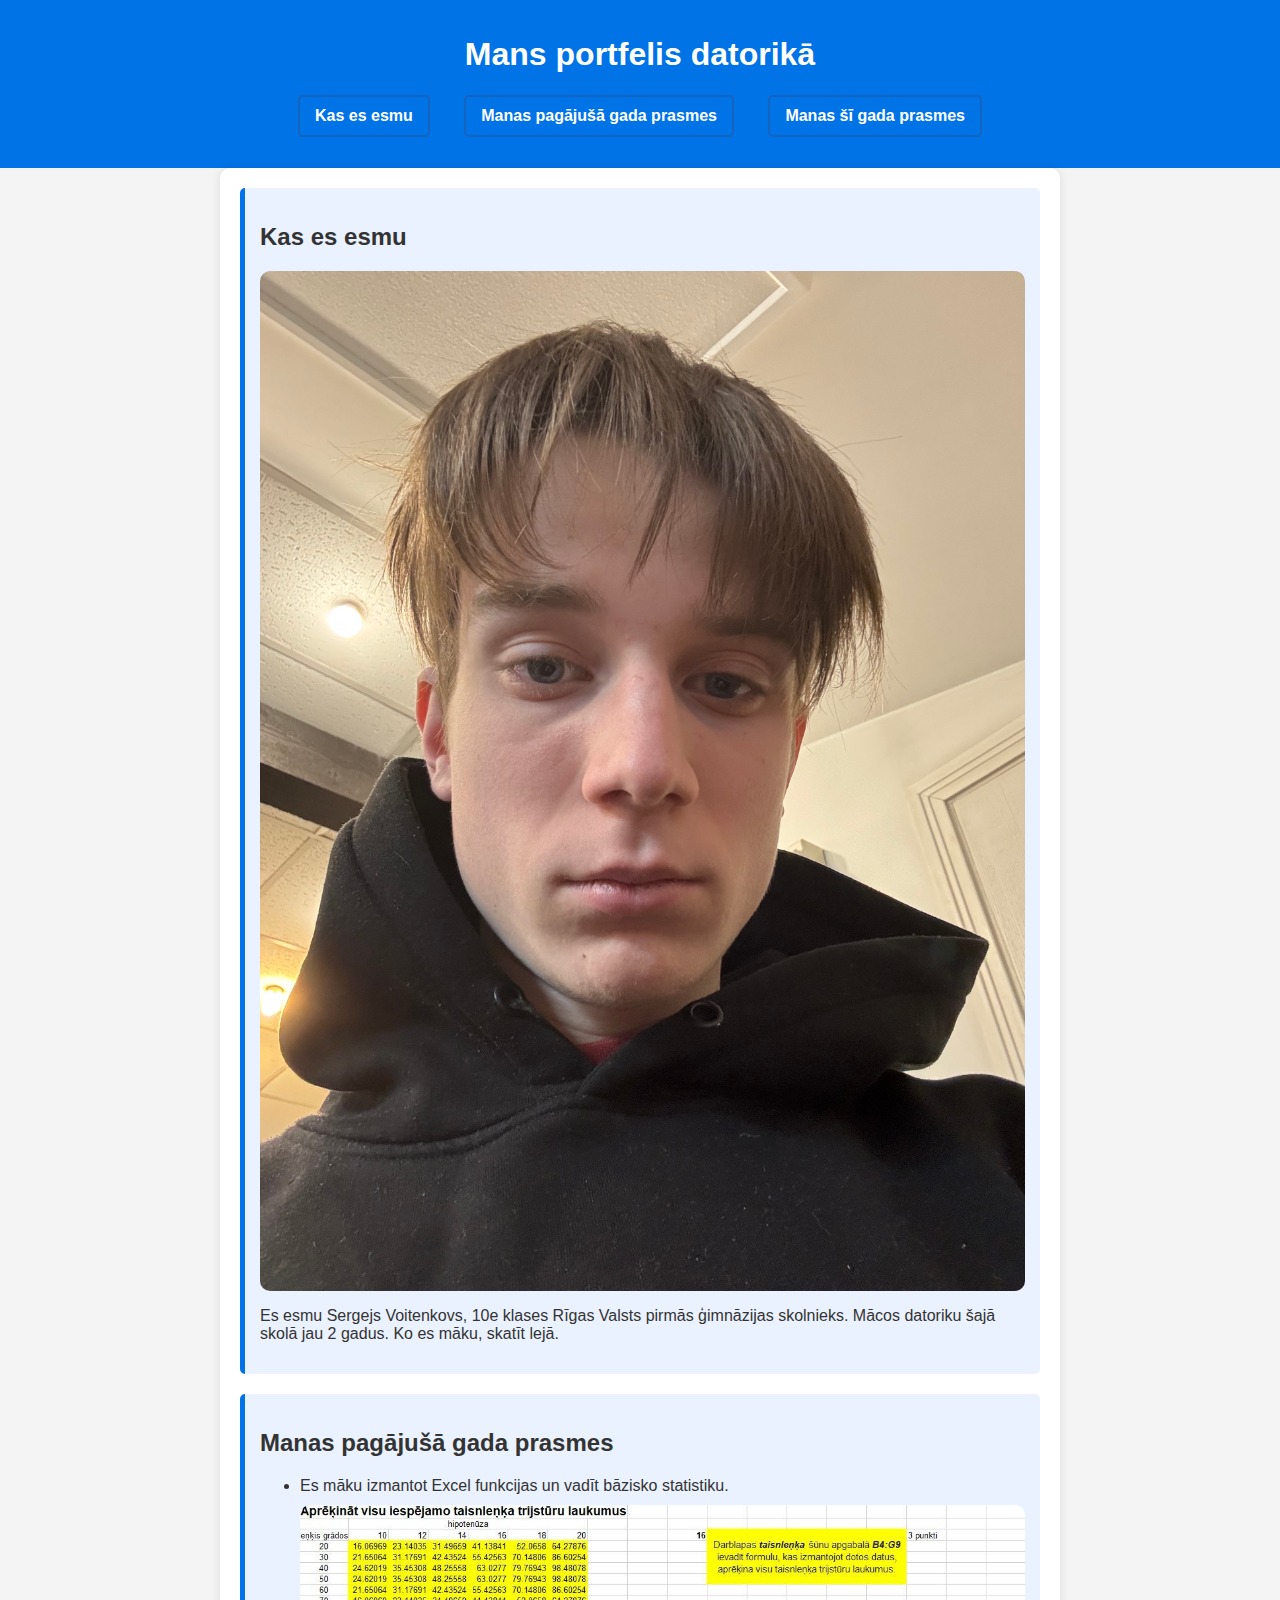
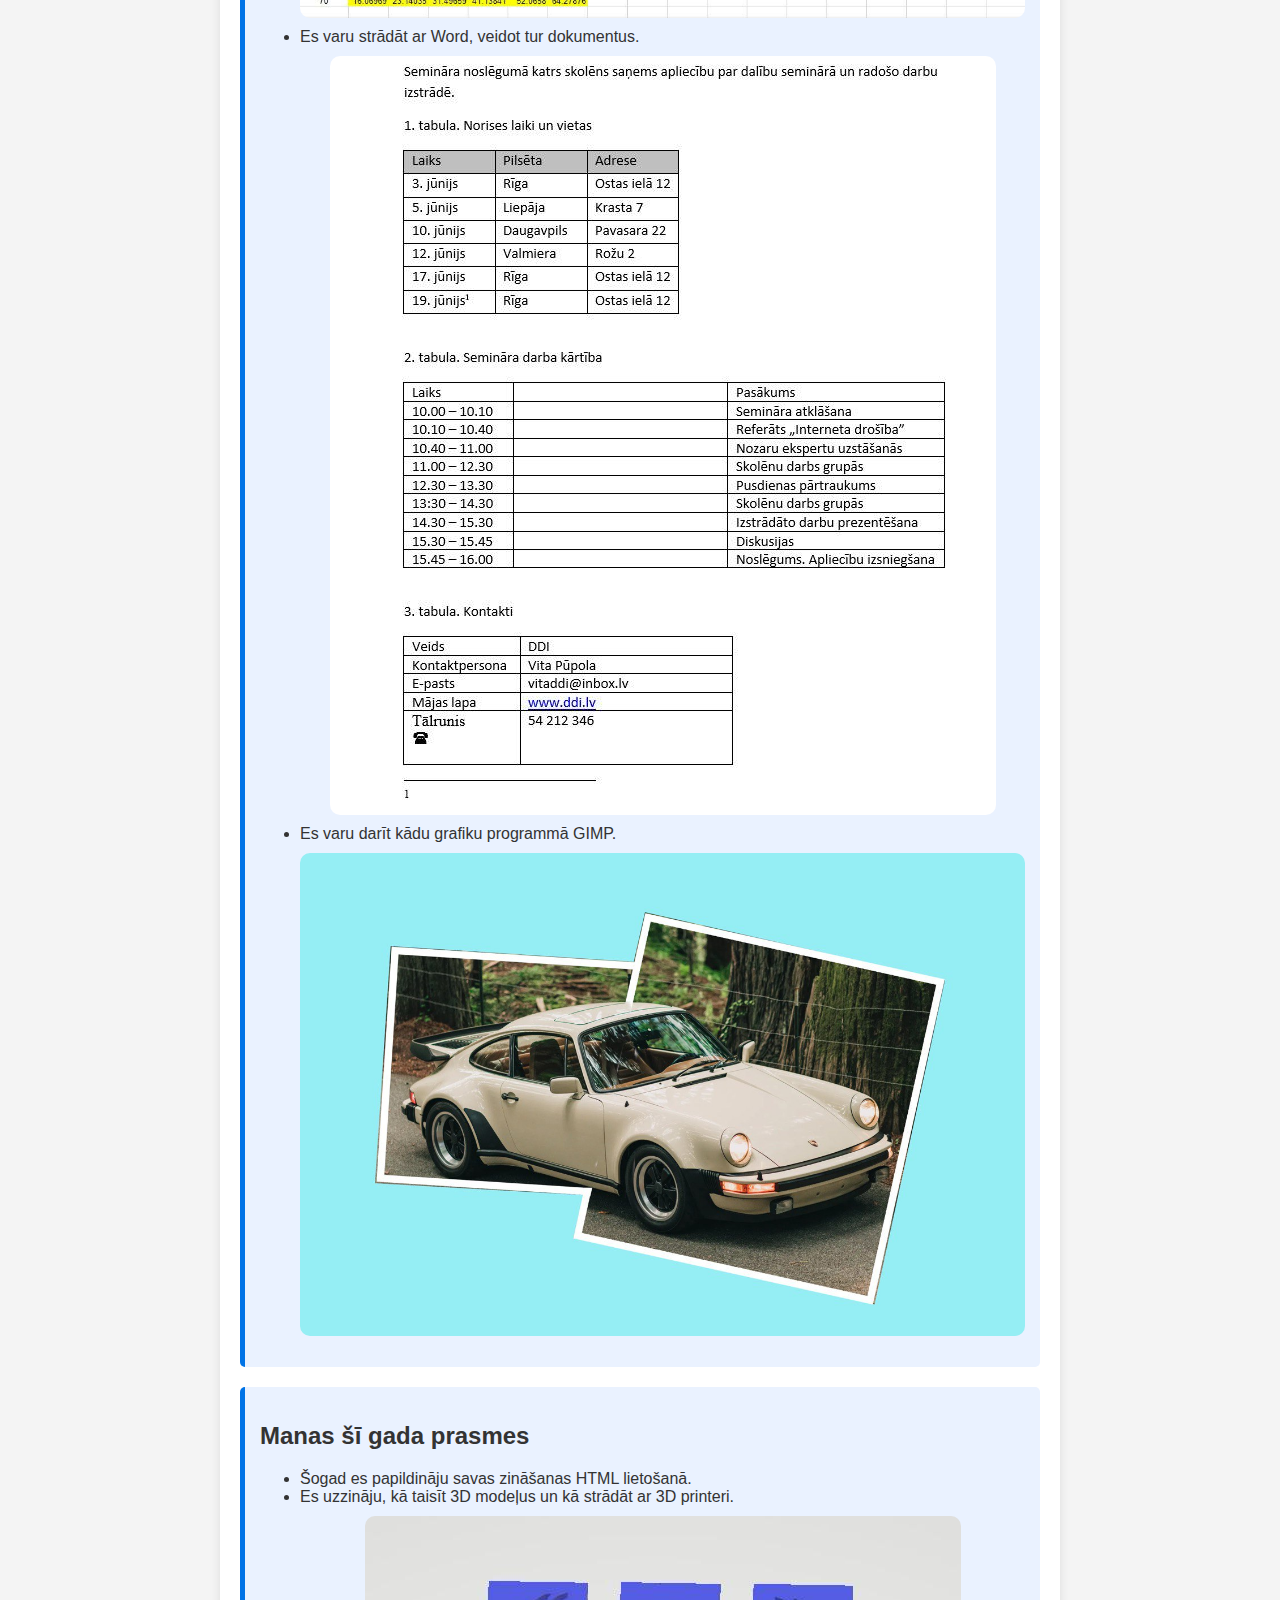
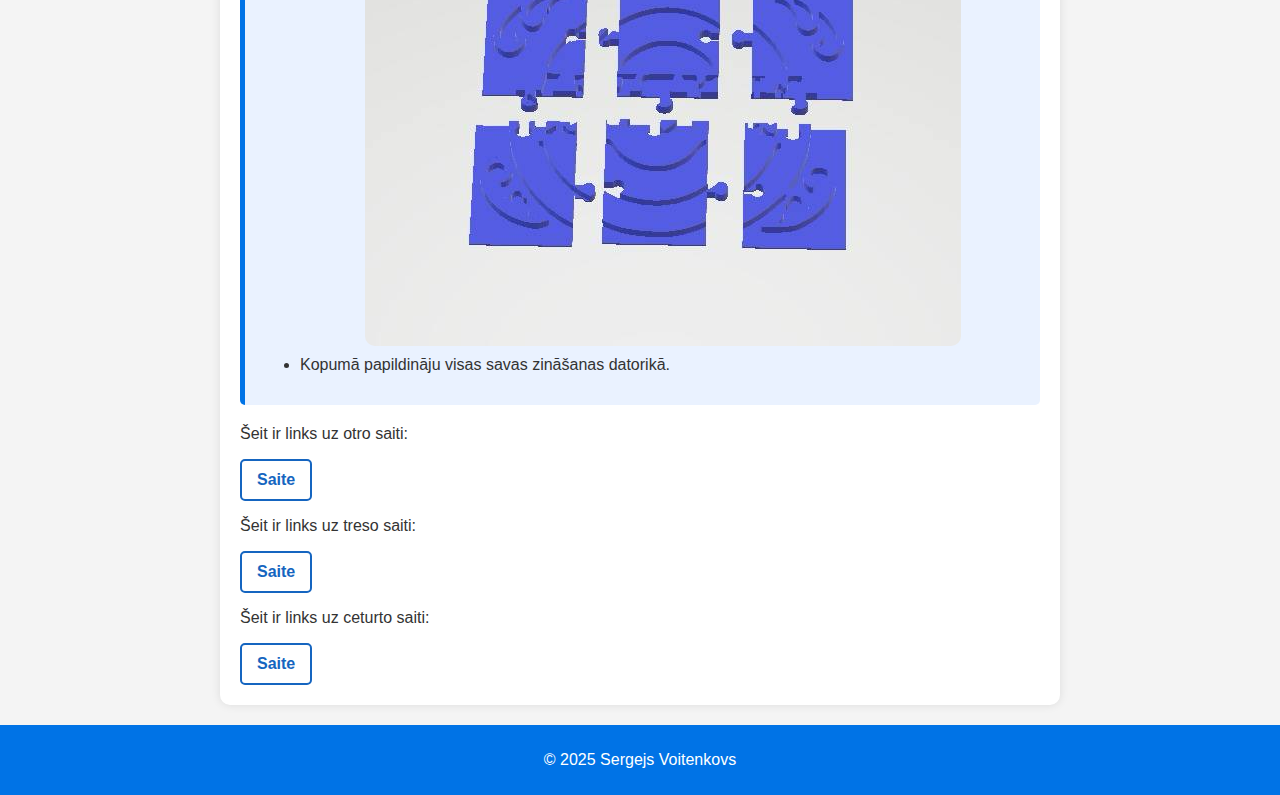
<file: index.html>
<!DOCTYPE html>
<!--
Click nbfs://nbhost/SystemFileSystem/Templates/Licenses/license-default.txt to change this license
Click nbfs://nbhost/SystemFileSystem/Templates/Other/html.html to edit this template
-->
<!DOCTYPE html>
<html lang="lv">
<head>
    <meta charset="UTF-8">
    <meta name="viewport" content="width=device-width, initial-scale=1.0">
    <title>Mans portfelis datorikā</title>
    <link rel="stylesheet" href="css/newcss.css">
</head>
<style>
body {
font-family: Arial, sans-serif;
margin: 0;
padding: 0;
background-color: #f4f4f4;
color: #333;
}

header {
background-color: #0073e6;
color: white;
padding: 15px;
text-align: center;
}

nav ul {
list-style: none;
padding: 0;
}

nav ul li {
display: inline;
margin: 0 15px;
}

nav ul li a {
color: white;
text-decoration: none;
font-weight: bold;
}

main {
padding: 20px;
max-width: 800px;
margin: auto;
background: white;
box-shadow: 0 0 10px rgba(0, 0, 0, 0.1);
border-radius: 10px;
}

section {
margin-bottom: 20px;
padding: 15px;
border-left: 5px solid #0073e6;
background: #eaf2ff;
border-radius: 5px;
}

section img {
max-width: 100%;
height: auto;
border-radius: 10px;
display: block;
margin: 10px auto;
}

footer {
background-color: #0073e6;
color: white;
text-align: center;
padding: 10px;
margin-top: 20px;
}

</style>
<body>
    <header>
        <h1>Mans portfelis datorikā</h1>
        <nav>
            <ul>
                <li><a href="#kas-es-esmu">Kas es esmu</a></li>
                <li><a href="#pagajusas-prasmes">Manas pagājušā gada prasmes</a></li>
                <li><a href="#sogad-prasmes">Manas šī gada prasmes</a></li>
            </ul>
        </nav>
    </header>

    <main>
        <section id="kas-es-esmu">
            <h2>Kas es esmu</h2>
            <img src="imeges/es.jpeg" alt="Sergejs Voitenkovs">
            <p>Es esmu Sergejs Voitenkovs, 10e klases Rīgas Valsts pirmās ģimnāzijas skolnieks. Mācos datoriku šajā skolā jau 2 gadus. Ko es māku, skatīt lejā.</p>
        </section>

        <section id="pagajusas-prasmes">
            <h2>Manas pagājušā gada prasmes</h2>
            <ul>
                <div class="image-container">
                <li>Es māku izmantot Excel funkcijas un vadīt bāzisko statistiku.</li>
                <img src="imeges/img1.jpg" alt="pirmāis attēls">
                <li>Es varu strādāt ar Word, veidot tur dokumentus.</li>
                <img src="imeges/img3.jpg" alt="trešāis attēls">
                <li>Es varu darīt kādu grafiku programmā GIMP.</li>
                <img src="imeges/img2.jpg" alt="otrāis attēls">
                </div>
            </ul>
        </section>

        <section id="sogad-prasmes">
            <h2>Manas šī gada prasmes</h2>
            <ul>
                <li>Šogad es papildināju savas zināšanas HTML lietošanā.</li>
                <li>Es uzzināju, kā taisīt 3D modeļus un kā strādāt ar 3D printeri.</li>
                <img src="imeges/img4.jpg" alt="ceturtais attēls">
                <li>Kopumā papildināju visas savas zināšanas datorikā.</li>
            </ul>
        </section>
        <p>Šeit ir links uz otro saiti:</p>
        <a href="skola.html">Saite</a>
        <p>Šeit ir links uz treso saiti:</p>
        <a href="dzd.html">Saite</a>
        <p>Šeit ir links uz ceturto saiti:</p>
        <a href="mervienibas.html">Saite</a>
    </main>

    <footer>
        <p>&copy; 2025 Sergejs Voitenkovs</p>
    </footer>
</body>
</html>
</file>
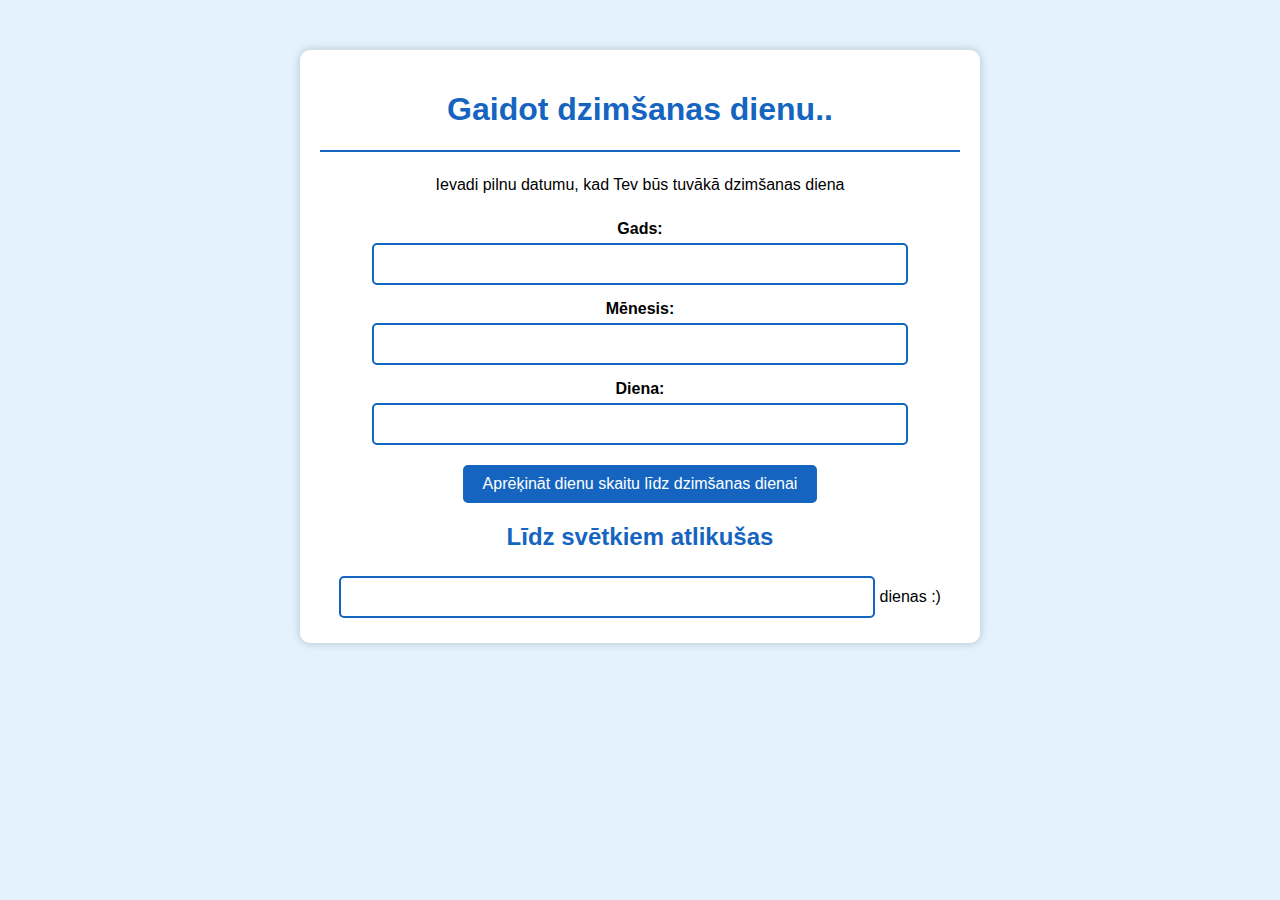
<file: dzd.html>
<!DOCTYPE html>
<html lang="lv">
<head>
    <meta charset="UTF-8">
    <meta name="viewport" content="width=device-width, initial-scale=1.0">
    <title>Gaidot dzimšanas dienu</title>
    <link rel="stylesheet" href="css/styles.css">
</head>
<body>
    <div class="container">
        <h1>Gaidot dzimšanas dienu..</h1>
        <hr>
        
        <form>
            <p>Ievadi pilnu datumu, kad Tev būs tuvākā dzimšanas diena</p>
            
            <label for="gads">Gads:</label>
            <input type="text" id="gads" name="gads">

            <label for="menesis">Mēnesis:</label>
            <input type="text" id="menesis" name="menesis">

            <label for="datums">Diena:</label>
            <input type="text" id="datums" name="datums">

            <button type="button" id="poga" onclick="dienas()">Aprēķināt dienu skaitu līdz dzimšanas dienai</button>
        </form>

        <h2>Līdz svētkiem atlikušas</h2>
        <input type="text" id="dienas" name="dienas" readonly> dienas :)
    </div>

    <script>
        function dienas() {
            let gads = document.getElementById("gads").value;
            let menesis = document.getElementById("menesis").value;
            let datums = document.getElementById("datums").value;

            let dzDiena = new Date(gads, menesis - 1, datums);
            let sodiena = new Date();
            let starpiba = dzDiena - sodiena;

            let atlikusasDienas = Math.ceil(starpiba / (1000 * 60 * 60 * 24));
            if (atlikusasDienas < 0) {
                dzDiena.setFullYear(sodiena.getFullYear() + 1);
                starpiba = dzDiena - sodiena;
                atlikusasDienas = Math.ceil(starpiba / (1000 * 60 * 60 * 24));
            }

            document.getElementById("dienas").value = atlikusasDienas;
        }
    </script>
</body>
</html>
</file>
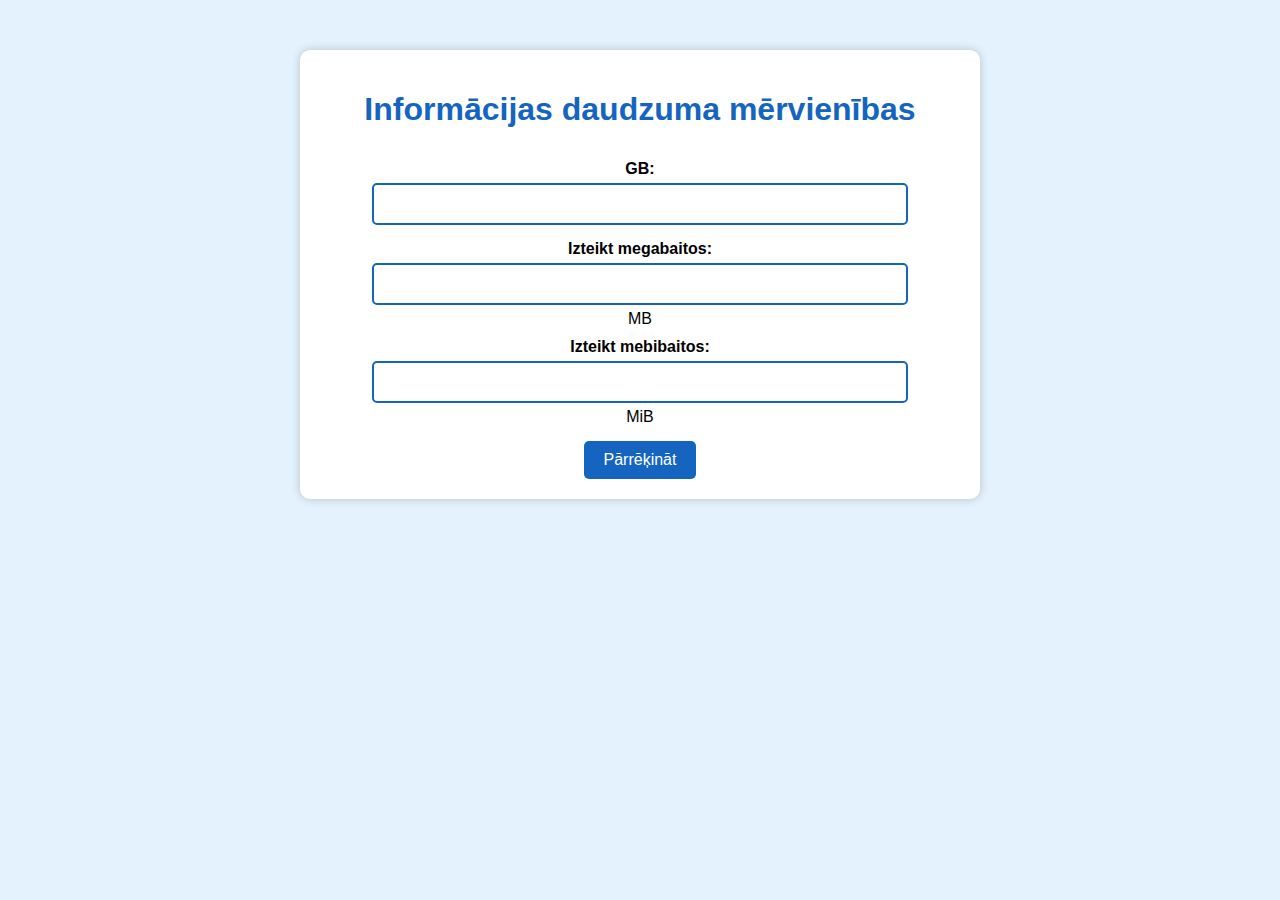
<file: mervienibas.html>
<!DOCTYPE html>
<html lang="lv">
<head>
    <meta charset="UTF-8">
    <meta name="viewport" content="width=device-width, initial-scale=1.0">
    <title>Informācijas daudzuma mērvienības</title>
    <link rel="stylesheet" href="css/styles.css">
</head>
<body>
    <div class="container">
        <h1>Informācijas daudzuma mērvienības</h1>

        <form>
            <label for="gb">GB:</label>
            <input type="text" id="gb" oninput="convertGB()">

            <label for="mb">Izteikt megabaitos:</label>
            <input type="text" id="mb" readonly> MB

            <label for="mib">Izteikt mebibaitos:</label>
            <input type="text" id="mib" readonly> MiB

            <button type="button" onclick="convertGB()">Pārrēķināt</button>
        </form>
    </div>

    <script>
        function convertGB() {
            let gb = parseFloat(document.getElementById("gb").value);
            if (!isNaN(gb)) {
                document.getElementById("mb").value = gb * 1000; // 1GB = 1000MB
                document.getElementById("mib").value = gb * 953.67; // 1GB ≈ 953.67 MiB
            }
        }
    </script>
</body>
</html>
</file>
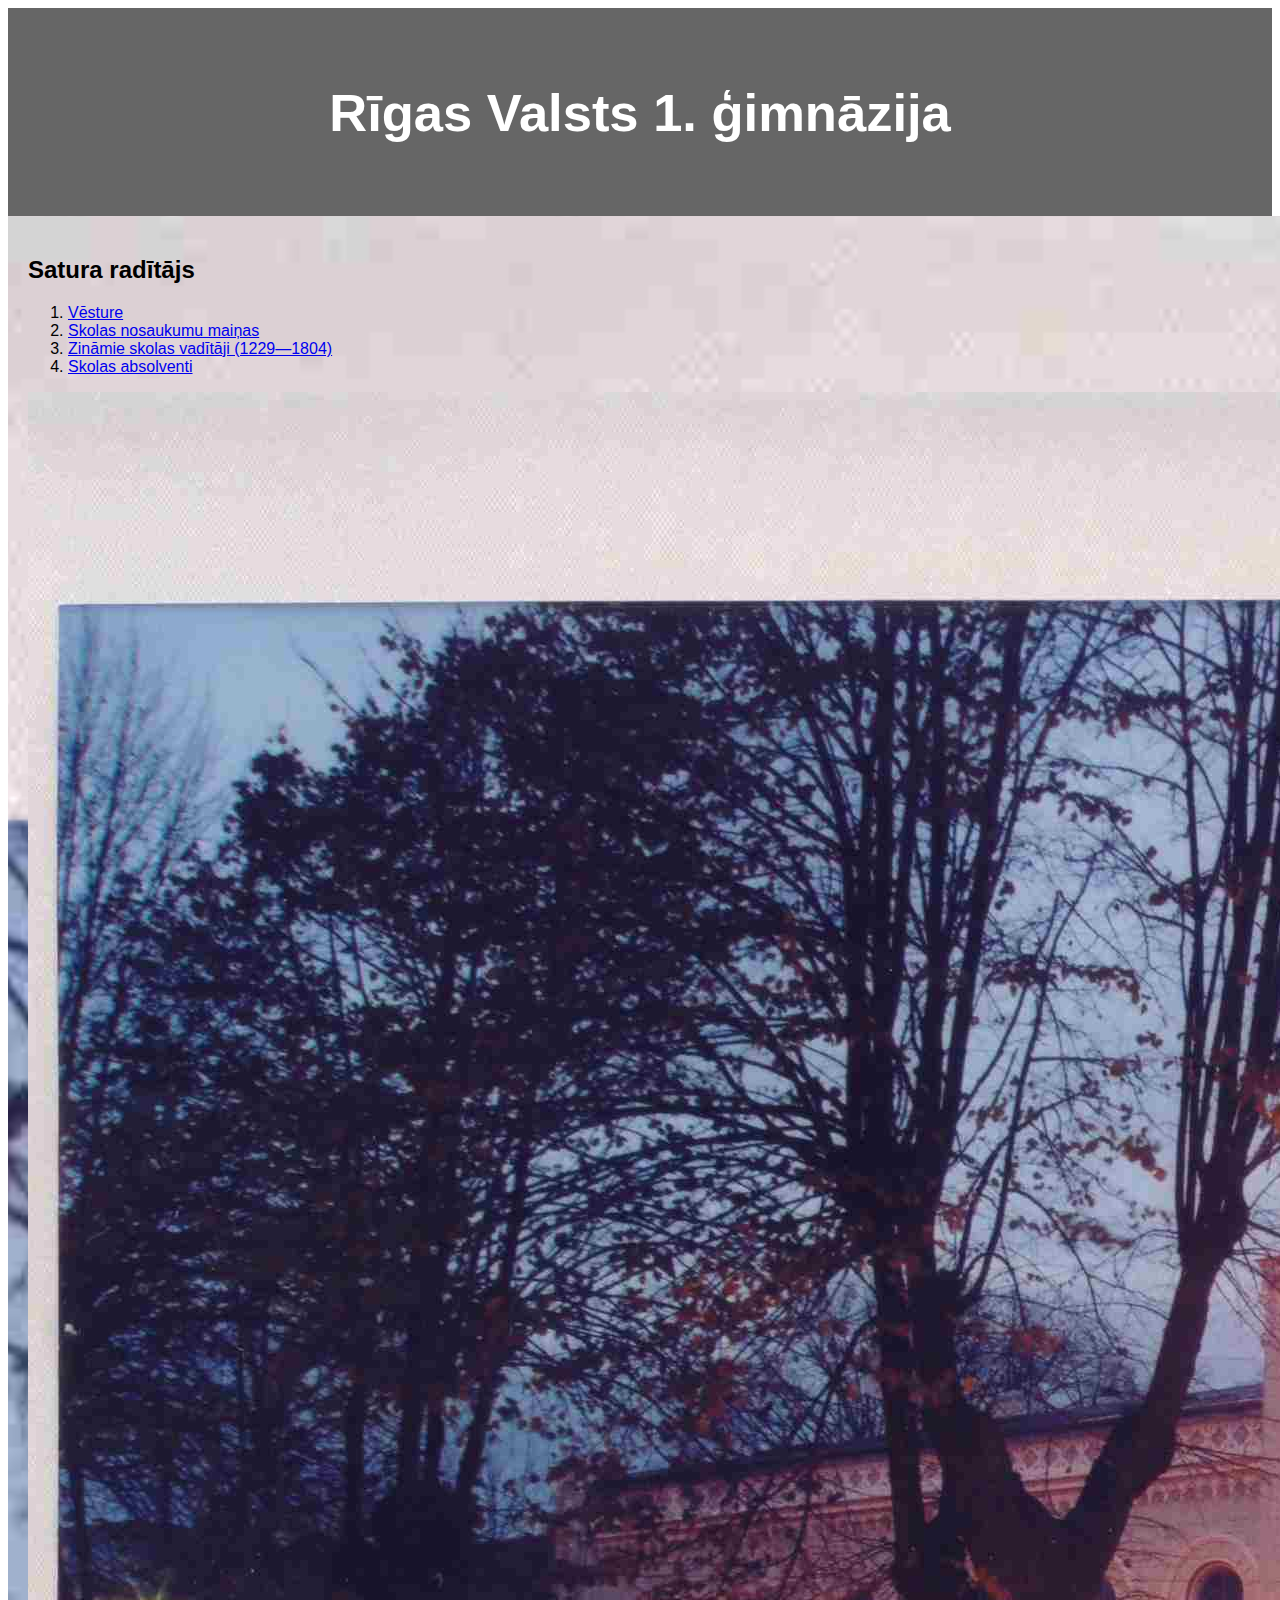
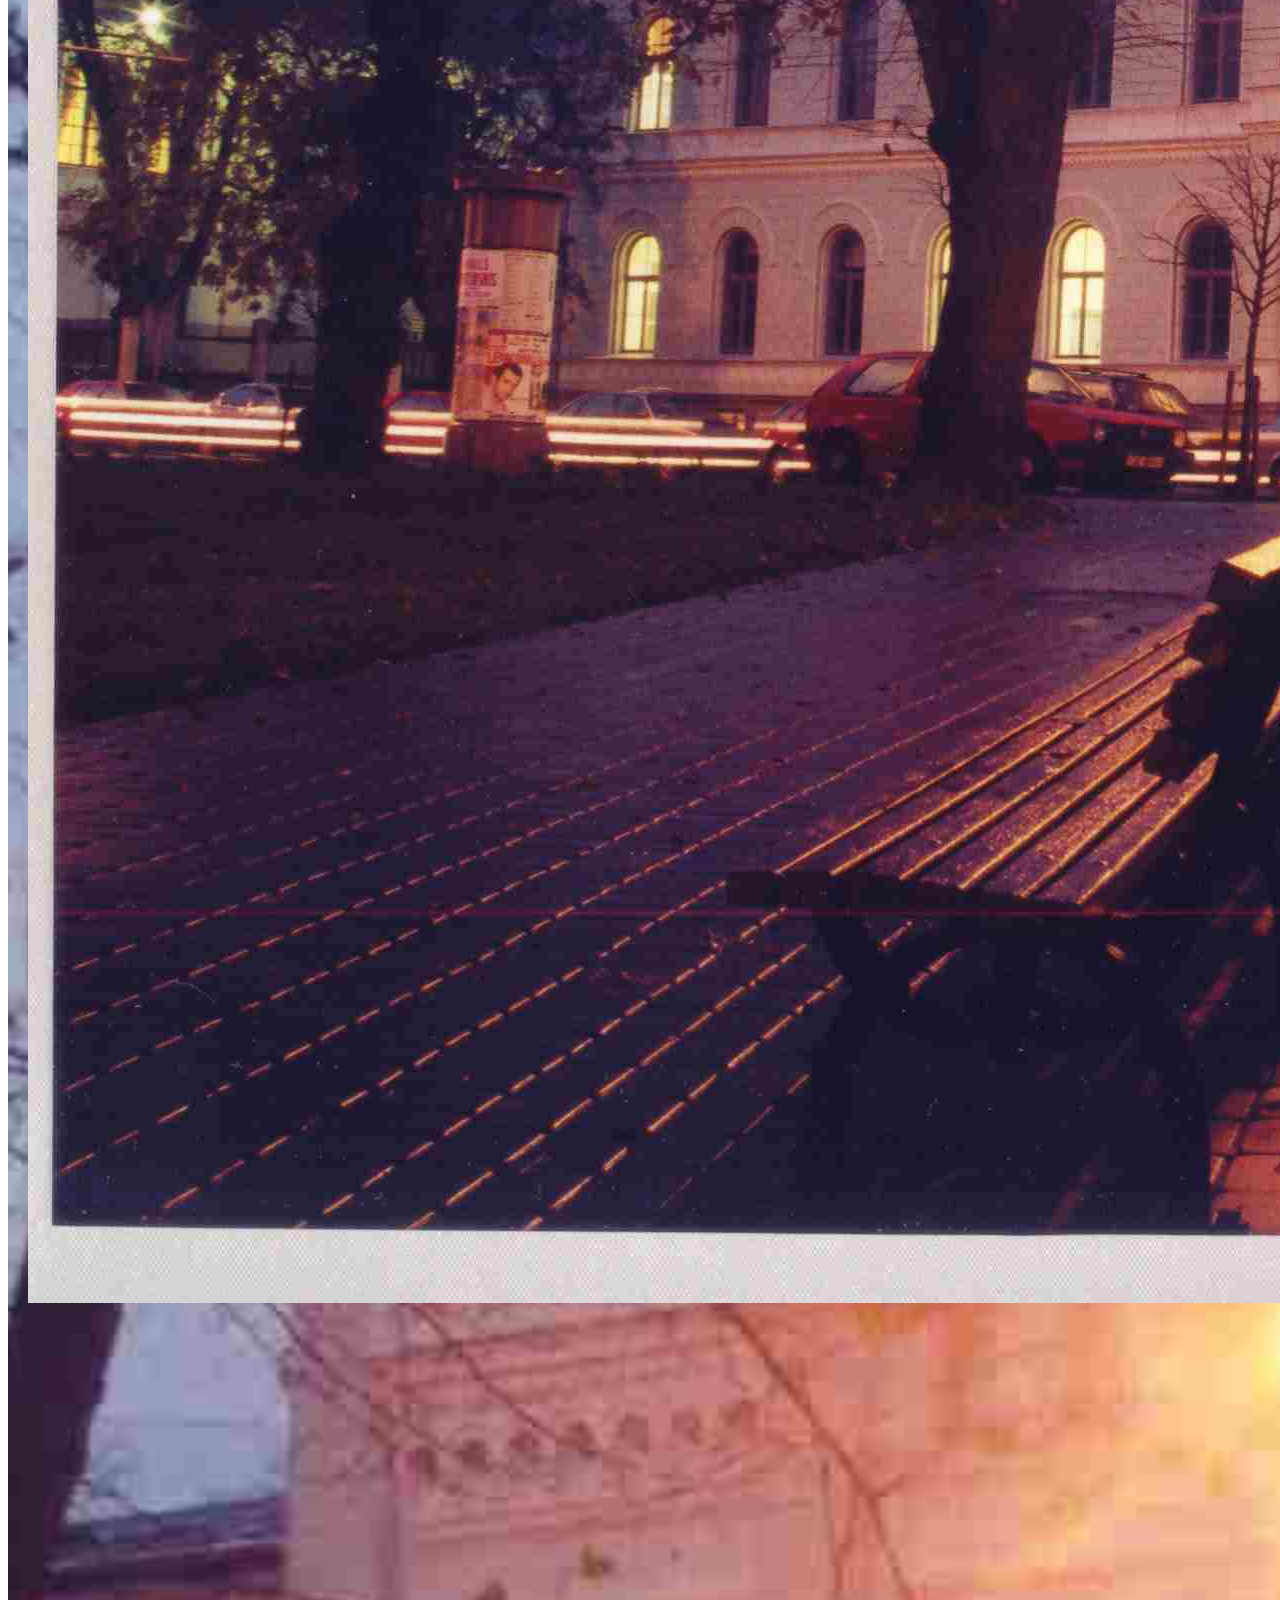
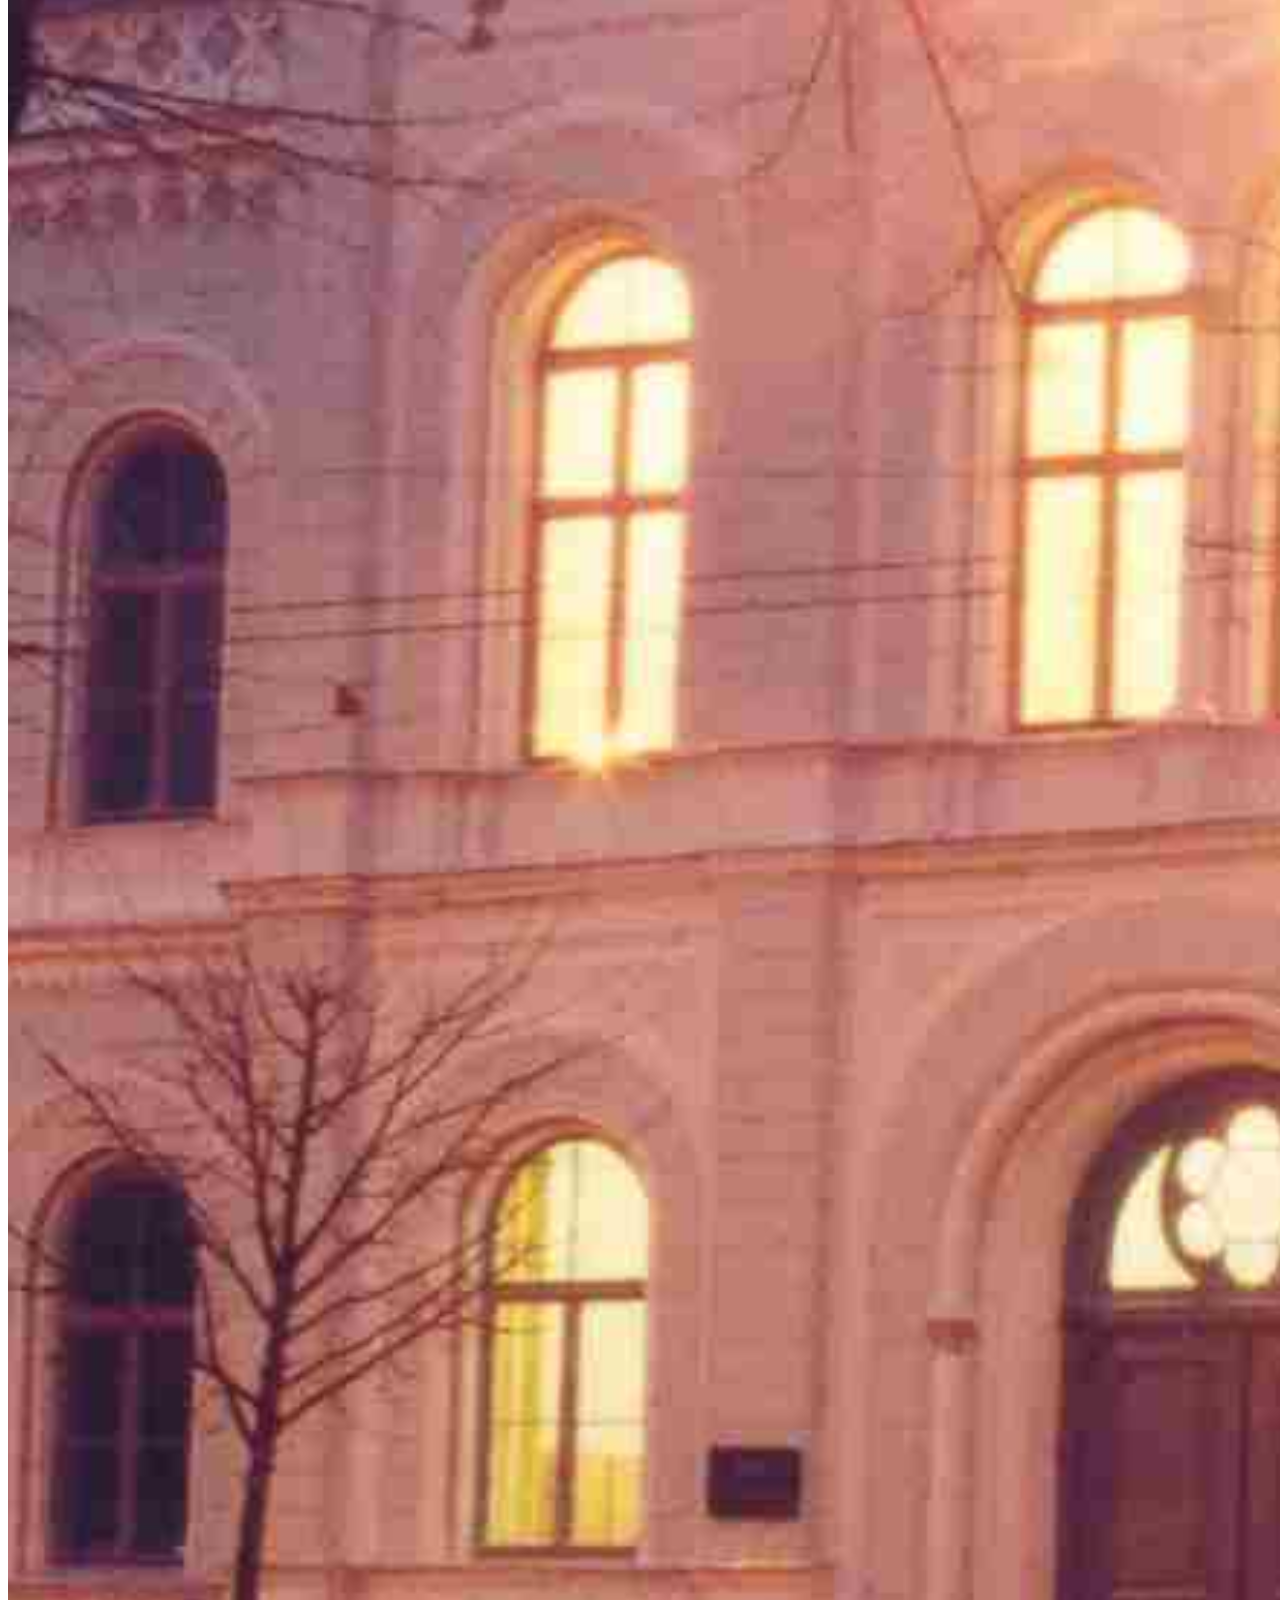
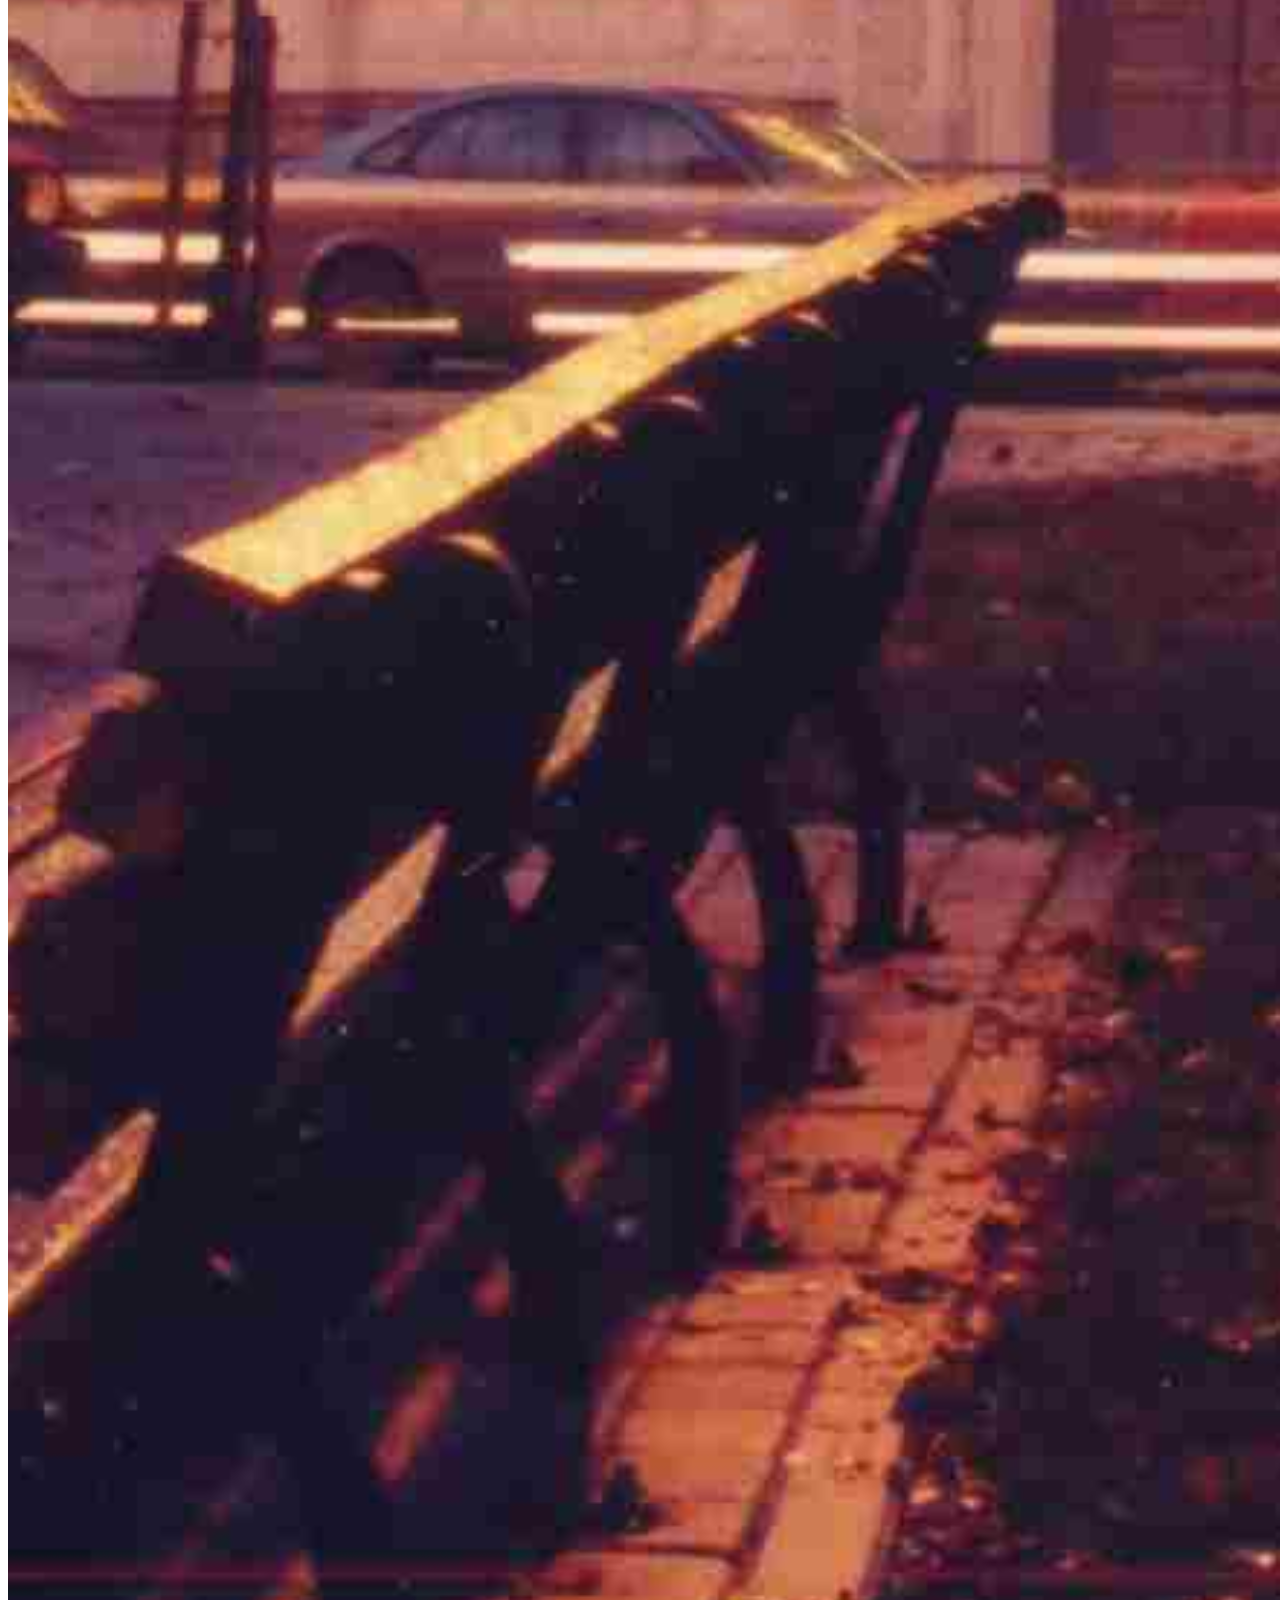
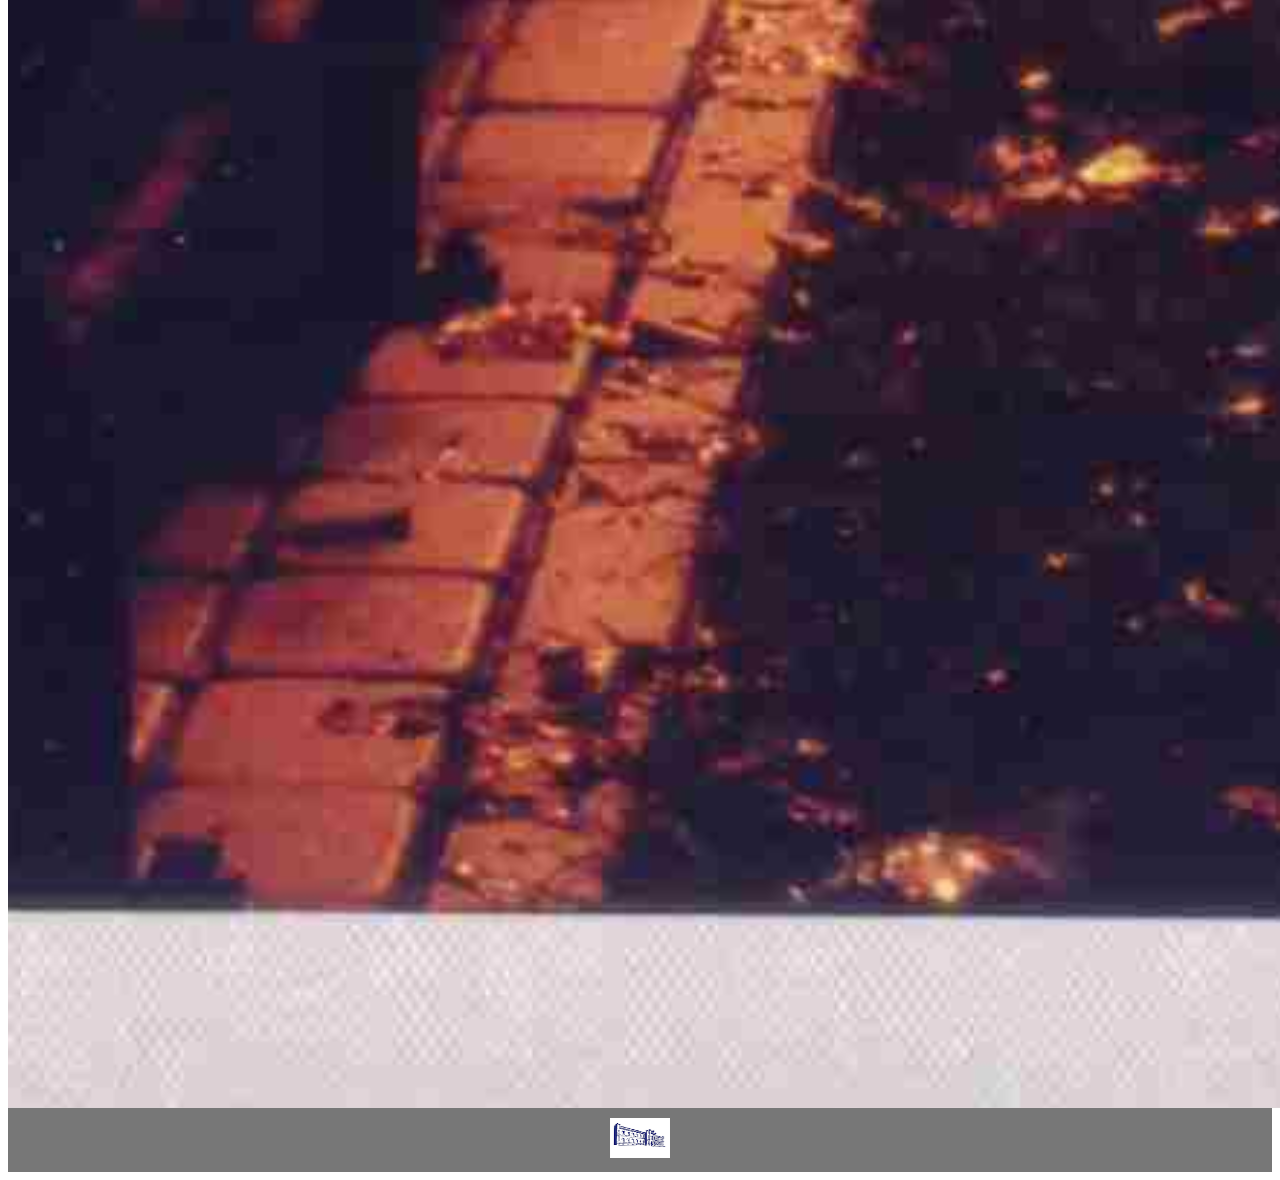
<file: skola.html>
<!DOCTYPE html>
<html lang="lv">
<head>
<title>Rīgas Valsts 1. ģimnāzija</title>
<meta charset="utf-8">
<meta name="viewport" content="width=device-width, initial-scale=1">
<style>
table {
  font-family: arial, sans-serif;
  border-collapse: collapse;
  width: 100%;
}

td, th {
  border: 1px solid #dddddd;
  text-align: left;
  padding: 8px;
}

tr:nth-child(even) {
  background-color: #dddddd;
}
* {
  box-sizing: border-box;
}

body {
  font-family: Arial, Helvetica, sans-serif;
}

/* Style the header */
header {
  background-color: #666;
  padding: 30px;
  text-align: center;
  font-size: 35px;
  color: white;
}

/* Container for flexboxes */
section {
  display: -webkit-flex;
  display: flex;
}

/* Style the navigation menu */
nav {
  -webkit-flex: 1;
  -ms-flex: 1;
  flex: 1;
  background: url("imeges/skola.jpg") repeat;
  background-size: cover;
  background-position: center;
  padding: 20px;
}

/* Style the list inside the menu */
nav ul {
  list-style-type: none;
  padding: 0;
}

/* Style the content */
article {
  -webkit-flex: 3;
  -ms-flex: 3;
  flex: 3;
  background-color: #f1f1f1;
  padding: 10px;
}

/* Style the footer */
footer {
  background-color: #777;
  padding: 10px;
  text-align: center;
  color: white;
}

/* Responsive layout - makes the menu and the content (inside the section) sit on top of each other instead of next to each other */
@media (max-width: 600px) {
  section {
    -webkit-flex-direction: column;
    flex-direction: column;
  }
}
</style>
</head>
<body>
<header>
  <h2>Rīgas Valsts 1. ģimnāzija</h2>
</header>

<section>
  <nav>
  <h2>Satura radītājs</h2>
  <div class="image-container">
    <ol>
      <li><a href="#vesture">Vēsture</a></li>
      <li><a href="#nosaukumi">Skolas nosaukumu maiņas</a></li>
	  <li><a href="#vaditaji">Zināmie skolas vadītāji (1229—1804)</a></li>
	  <li><a href="#absolventi">Skolas absolventi</a></li>
          </ol>
              <img src="imeges/skola.jpg" alt="skola">
              </div>
    
  </nav>
  
  <article>
  <h2 id=”vesture”>Vēsture</h2>
  <p>
  Rīgas Valsts 1. ģimnāzija (saīsinājumā RV1Ģ vai RV1.ģ) ir vispārējās pamata un vidējās izglītības iestāde Rīgā. Tā ir pilsētas senākā skola. Ģimnāzija specializējas matemātikas un valodu padziļinātā apgūšanā.
  </p>
  <p>
  Mācības šajā skolā notiek latviešu valodā. Kopš 1996. gada ģimnāzija piedalās Starptautiskā bakalaurāta mācību programmas realizācijas projektā. Skolai kā pirmajai Latvijā dibināta absolventu un draugu biedrība ar mērķi finansiāli atbalstīt skolu. Skolā darbojas jauniešu koris "Kamēr...". Kopš 2009. gada Draudzīgā aicinājuma fonda skolu reitingā un kopš 2013. gada Ata Kronvalda fonda Latvijas skolu reitingā Rīgas Valsts 1. ģimnāzija ieņem pirmo vietu ģimnāziju un lielo skolu grupā. Lai iegūtu vietu skolā, ir jāiztur matemātikas konkurss, kurā uz vienu vietu pretendē 8-10 skolēni. 9. klases noslēgumā skolēniem jāiztur vēl viens matemātikas konkurss, lai saglabātu vietu skolā. 2019. gadā konkursam uz 10. klasi pieteicās vairāk nekā tūkstoš Latvijas 9. klašu skolēnu.
  </p>
  <p>
  Skolas pastāvēšanai iespējams izsekot līdz pat 1211. gadam, kad bīskaps Alberts Rīgā nodibināja Svētās Marijas katedrāli un pie tās — Livonijas bīskapijas domkapitula klosteri. Kādā 1239. gada 19. aprīļa dokumentā minēts, ka domkapitula sholastiķis (mācību pārzinis) bijis kanoniķis Heinrihs, kas uzskatāms par pirmo zināmo Rīgas Doma klostera skolas vadītāju. Skola atradās Doma baznīcas krustejā un bija paredzēta katoļu garīdznieku sagatavošanai. Tās mācību programma atbilstoši viduslaiku latīņu skolu tradīcijai bija sadalīta triviuma ciklā — gramatika, retorika un dialektika. 1524. gadā luterāņu sarīkotajos baznīcu grautiņos katoļu Doma klostera skolu slēdza. 1528. gadā Rīgas rāte skolu no jauna atvēra kā laicīgu pilsētas otrās pakāpes skolu un par Domskolas pirmo rektoru iecēla Nīderlandes kalvinistu sludinātāju Jākobu Batusu (Jacobus Battus, miris 1546. gadā). Pēc viņa Domskolas rektori bija Retgers Pistorijs (no 1538) un Hermanis Vilkens (1554—1561), vēlākais Heidelbergas Universitātes rektors, kas savās publikācijās par burvestībām pieminējis Rīgas apkārtnes vilkačus. Skolā bija trīs klases, kurās mācīja klasiskās valodas, gatavojot tālākām studijām universitātēs. Zviedru Vidzemes laikā ar Zviedrijas karaļa Gustava II Ādolfa lēmumu 1631. gadā uz Doma skolas bāzes izveidoja Rīgas Akadēmisko ģimnāziju. Tajā bija trīs augstākās klases, kurās uzņēma pēc piecu klašu Domskolas beigšanas. Pirmie ģimnāzijas profesori bija Hermanis Samsons (ģimnāzijas inspektors), Johans Struborgs un Johans Hēfelns, vēlākie profesori bija Johans Brēvers (filozofija, vēsture, teoloģija), Johans Rihmanis (filozofija), Henings Vite (retorika un vēsture), Johans Pauls Mellers (jurisprudence un matemātika), kas ģimnāzijā izveidoja observatoriju ar diviem teleskopiem. Ģimnāzijā tika rīkoti publiski disputi un priekšlasījumi, kas saglabājušies līdz mūsu dienām. 1656. gadā ģimnāzijas ēka Otrā Ziemeļu kara laikā krievu bombardēšanas dēļ tika nopostīta, un 1675. gadā Zviedrijas karalis Kārlis XI nodibināja otru pilsētas ģimnāziju — Kārļa liceju (latīniski: Schola Carolina), kas atradās pie Sv. Jēkaba baznīcas. Rīgas Akadēmiskā ģimnāzija pie Rīgas Doma darbu atsāka 1678. gadā. Pēc Rīgas ieņemšanas Lielā Ziemeļu kara laikā 1711. gadā ģimnāzijas klases tika slēgtas, tomēr turpināja darboties Rīgas Domskola, kurā pakāpeniski atjaunojās klasiskās ģimnāzijas tradīcijas. Šajā periodā skolā strādāja vēlākais filozofs Johans Gotfrīds Herders (1764—1769) un rektora amatā bija ievērojamie apgaismības laikmeta darbinieki Karls Filips Mihaels Snells (1780—1787) un Kārlis Gotlobs Zontāgs (no 1788). 1787. gada 12. jūlijā pēc Krievijas ķeizarienes Katrīnas II rīkojuma tika svinīgi atklāta jaunā ģimnāzijas — Rīgas liceja — ēka Pils laukumā 2 (ēka celta 1785.—1787. gadā, arhitekts Matiass Šonss). 1804. gadā Vidzemes guberņas izglītības reformu laikā Domskolu pārveidoja par Rīgas apriņķa galveno mācību iestādi — Rīgas 1. apriņķa skolu, 1861. gadā — par Rīgas reālģimnāziju, kurā mācījās arī Vilhelms Ostvalds (1864—1871), bet 1873. gadā — par Rīgas Pilsētas ģimnāziju. Publiskai apskatei Rīgas pilsētas reālģimnāzijā 1869. gadā atklāja Rīgas pilsētas gleznu galeriju. 1874. gadā pēc Rīgas galvenā arhitekta Johana Daniela Felsko projekta tika uzcelta tagadējā skolas ēka Raiņa bulvārī 8. Rīgas pilsētas gleznu galerija 1879. gadā tika pārcelta uz netālo Kerkoviusa namu (tagad Kalpaka bulvārī 4). Vecā skolas ēka pie Doma baznicas tika nojaukta 1888. gadā, būvējot pilsētas muzeju. Šajā laikā skolā mācījušies Jānis Pliekšāns, Pēteris Stučka un citi vēlākie latviešu sabiedriskie darbinieki. Rusifikācijas periodā 1894. gadā skolu pārveidoja par klasisko ģimnāziju, vēlāk — par valsts ģimnāziju (Государственная гимназия) ar krievu mācību valodu. 1919. gadā Stučkas valdība pārdēvēja to par Rīgas 1. vidusskolu ar latviešu mācību valodu, Latvijas Republikas laikā tika atjaunota Rīgas pilsētas 1. ģimnāzija, kuras direktors ilgu laiku bija Jānis Stiprais (1922–1935), tad Jānis Lapiņš (1935—1939). Pēc Latvijas okupācijas skolu atkal pārdēvēja par Rīgas 1. vidusskolu un 1944. gadā nosauca tās pirmā direktora Leona Paegles vārdā. Pēc Latvijas Republikas atjaunošanas skola atguva Rīgas 1. ģimnāzijas vārdu, bet kopš 1996. gada tiek dēvēta par Rīgas Valsts 1. ģimnāziju. Meklējot datus par skolas vēsturi, jāņem vērā, ka laika posmā, kad skolu sauca par Rīgas pilsētas 1. ģimnāziju, pastāvēja arī Rīgas Valsts 1. ģimnāzija, kas nav saistīta ar šajā rakstā minēto skolu.
  </p>
  
  <h2 id="nosaukumi">Skolas nosaukumu maiņas</h2>
  <p>Pēc Latvijas Valsts arhīva datiem, Rīgas Valsts 1. ģimnāzija piedzīvojusi vismaz 15 dažādus nosaukumus:</p>
  <ul>
    <li>1211.–1528. — Domkapitula klostera skola</li>
    <li>1528.–1631. — Rīgas pilsētas Domskola</li>
    <li>1631.–1710. — Rīgas Akadēmiskā ģimnāzija</li>
    <li>1711.—1804. — Rīgas Domskola (klasiskā ģimnāzija)</li>
	<li>1804.—1860. — Rīgas 1. apriņķa skola</li>
	<li>1861.—1873. — Rīgas Reālģimnāzija</li>
	<li>1873.—1894. — Rīgas Pilsētas ģimnāzija ar reālskolas un ģimnāzijas klasēm</li>
	<li>1894.—1895. — 8 klašu klasiskā ģimnāzija</li>
	<li>1896.—1919. — Valsts ģimnāzija</li>
	<li>1919.—1920. — 1. vidusskola</li>
	<li>1920.—1940. — Rīgas pilsētas 1. ģimnāzija</li>
	<li>1940.—1944. — Rīgas 1. vidusskola</li>
	<li>1944.—1990. — Ar Darba Sarkanā Karoga ordeni apbalvotā Rīgas L. Paegles 1. vidusskola</li>
	<li>1990.—1996. — Rīgas 1. ģimnāzija</li>
	<li>1996.—pašlaik — Rīgas Valsts 1. ģimnāzija</li>
  </ul>
  
  <h2 id="vaditaji">Zināmie skolas vadītāji</h2>
  <table>
  <tr>
  <th>Laika posms</th>
  <th>Vadītājs</th>
  </tr>
  <tr>
  <td>ap 1239.</td>
  <td>mācību pārzinis (scholasticus) Domkapitula kanoniķis Heinrihs</td>
  </tr>
  <tr>
  <td>1528.—1538.</td>
  <td>rektors Jakobs Batuss (Jacobus Battus, miris 1546)</td>
  </tr>
  <tr>
  <td>no 1538.</td>
  <td>rektors Retgers Pistorijs (Bekers)</td>
  </tr>
  <tr>
  <td>1554.—1561.</td>
  <td>rektors Hermanis Vilkens (Vilikinds, Vitekinds)</td>
  </tr>
  <tr>
  <td>ap 1576.</td>
  <td>rektors Georgs Marsovs</td>
  </tr>
  <tr>
  <td>1579.—1589.</td>
  <td>rektors Heinrihs Meller</td>
  </tr>
  <tr>
  <td>1589.—1596.</td>
  <td>rektors un inspektors Johans Rīvijs</td>
  </tr>
  <tr>
  <td>no 1631.</td>
  <td>ģimnāzijas inspektors Hermanis Samsons</td>
  </tr>
  <tr>
  <td>no 1669.</td>
  <td>rektors Georgs Lauterbahs</td>
  </tr>
  <tr>
  <td>no 1681.</td>
  <td>rektors Mihaels Pinsderfers (Pinsdörffer)</td>
  </tr>
  <tr>
  <td>1755.—1765.</td>
  <td>rektors un inspektors Johans Gothelfs Lindners</td>
  </tr>
  <tr>
  <td>1765.—1780.</td>
  <td>rektors Gotlībs Šlēgels</td>
  </tr>
  <tr>
  <td>1780.—1787.</td>
  <td>rektors Karls Filips Mihaels Snells</td>
  </tr>
  <tr>
  <td>no 1788.</td>
  <td>rektors Kārlis Gotlobs Zontāgs</td>
  </tr>
  <tr>
  <td>līdz 1804.</td>
  <td>rektors Johans Augusts Albanuss</td>
  </tr>
  
  </table>
  
  <h2 id="absolventi">Skolas absolventi</h2>
  <p>Viens no izcilākajiem skolas absolventiem ir <strong>Rainis</strong>, latviešu dzejnieks un dramaturgs. Lai uzzinātu vairāk par viņa daiļradi, apmeklējiet <a href="https://www.literatura.lv/personas/rainis" target="_blank">Rainis.lv</a>.</p>
  </article>
</section>

<footer>
   <div class="image-container">
  <a href="https://www.r1g.edu.lv/">
  <img src="imeges/logo.png" alt="skola" style="width:60px;height:40px;">
  </a>
    </div>
</footer>

</body>
</html>
</file>
<file: css/newcss.css>
body {
    font-family: Arial, sans-serif;
    margin: 0;
    padding: 0;
    background-color: #f4f4f4;
}

header {
    background-color: #333;
    color: white;
    text-align: center;
    padding: 20px;
}

nav ul {
    list-style: none;
    padding: 0;
}

nav ul li {
    display: inline;
    margin: 0 15px;
}

nav ul li a {
    color: white;
    text-decoration: none;
}

main {
    max-width: 800px;
    margin: 20px auto;
    background: white;
    padding: 20px;
    box-shadow: 0 0 10px rgba(0, 0, 0, 0.1);
}

h2 {
    color: #333;
}

section {
    margin-bottom: 20px;
}

img {
    max-width: 100%;
    height: auto;
    display: block;
    margin: 10px auto;
    border-radius: 10px;
}

a {
    display: inline-block;
    text-decoration: none;
    color: #1565c0;
    font-weight: bold;
    padding: 10px 15px;
    border: 2px solid #1565c0;
    border-radius: 5px;
}

a:hover { 
    background-color: #1565c0;
    color: white;
}
    
    

footer {
    text-align: center;
    padding: 10px;
    background-color: #333;
    color: white;
}/*
Click nbfs://nbhost/SystemFileSystem/Templates/Licenses/license-default.txt to change this license
Click nbfs://nbhost/SystemFileSystem/Templates/ClientSide/css.css to edit this template
*/
/* 
    Created on : Mar 21, 2025, 10:38:02 AM
    Author     : svoitenkovs
*/
</file>
<file: css/styles.css>
body {
    font-family: Arial, sans-serif;
    background-color: #e3f2fd; 
    color: black;
    text-align: center;
    margin: 0;
    padding: 0;
}

.container {
    background: white;
    width: 50%;
    margin: 50px auto;
    padding: 20px;
    border-radius: 10px;
    box-shadow: 0px 0px 10px rgba(0, 0, 0, 0.2);
}

h1, h2 {
    color: #1565c0; 
}

hr {
    border: 1px solid #1565c0;
}

form {
    display: flex;
    flex-direction: column;
    align-items: center;
}

label {
    font-weight: bold;
    margin-top: 10px;
}

input {
    width: 80%;
    padding: 10px;
    margin: 5px 0;
    border: 2px solid #1565c0;
    border-radius: 5px;
    font-size: 16px;
}

input:focus {
    border-color: #0d47a1;
    outline: none;
}

button {
    background-color: #1565c0;
    color: white;
    border: none;
    padding: 10px 20px;
    margin-top: 15px;
    cursor: pointer;
    border-radius: 5px;
    font-size: 16px;
}

button:hover {
    background-color: #0d47a1;
}/*
Click nbfs://nbhost/SystemFileSystem/Templates/Licenses/license-default.txt to change this license
Click nbfs://nbhost/SystemFileSystem/Templates/ClientSide/css.css to edit this template
*/
/* 
    Created on : Mar 28, 2025, 10:25:54 AM
    Author     : svoitenkovs
*/
</file>
